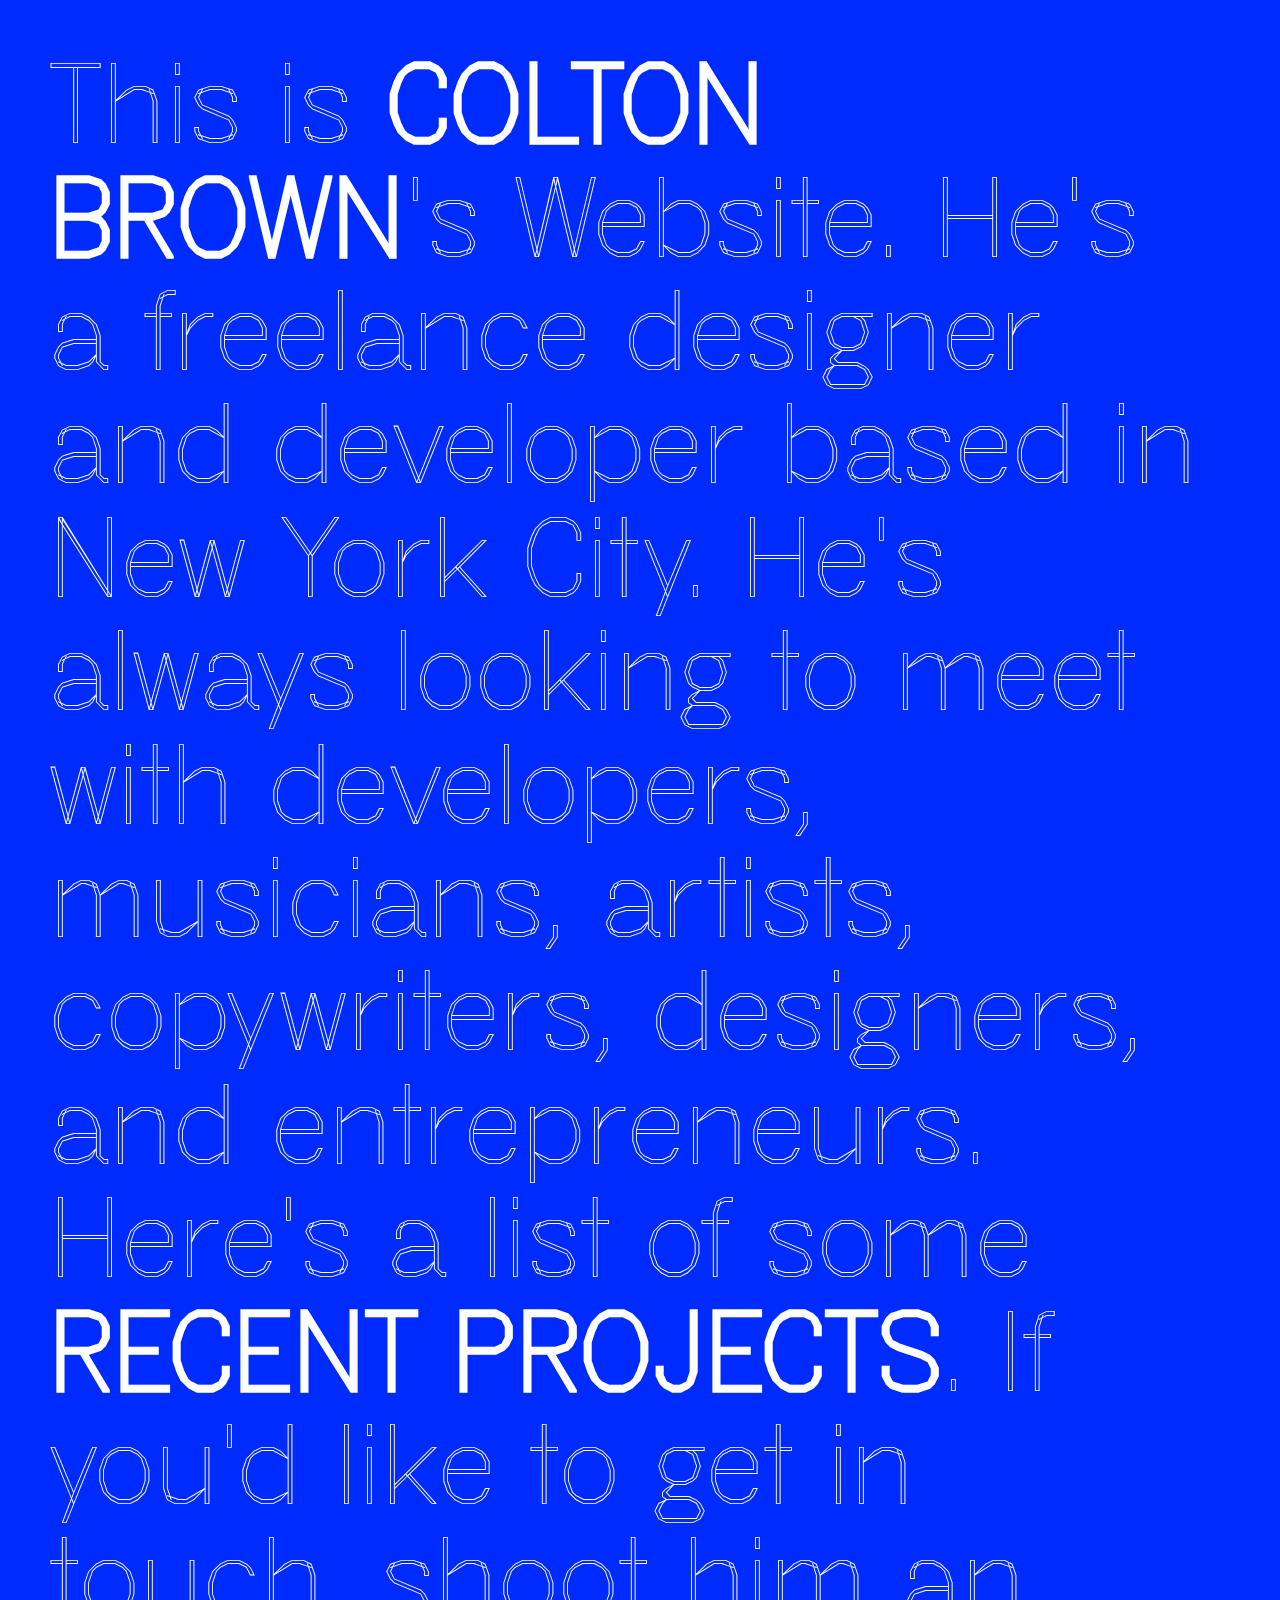
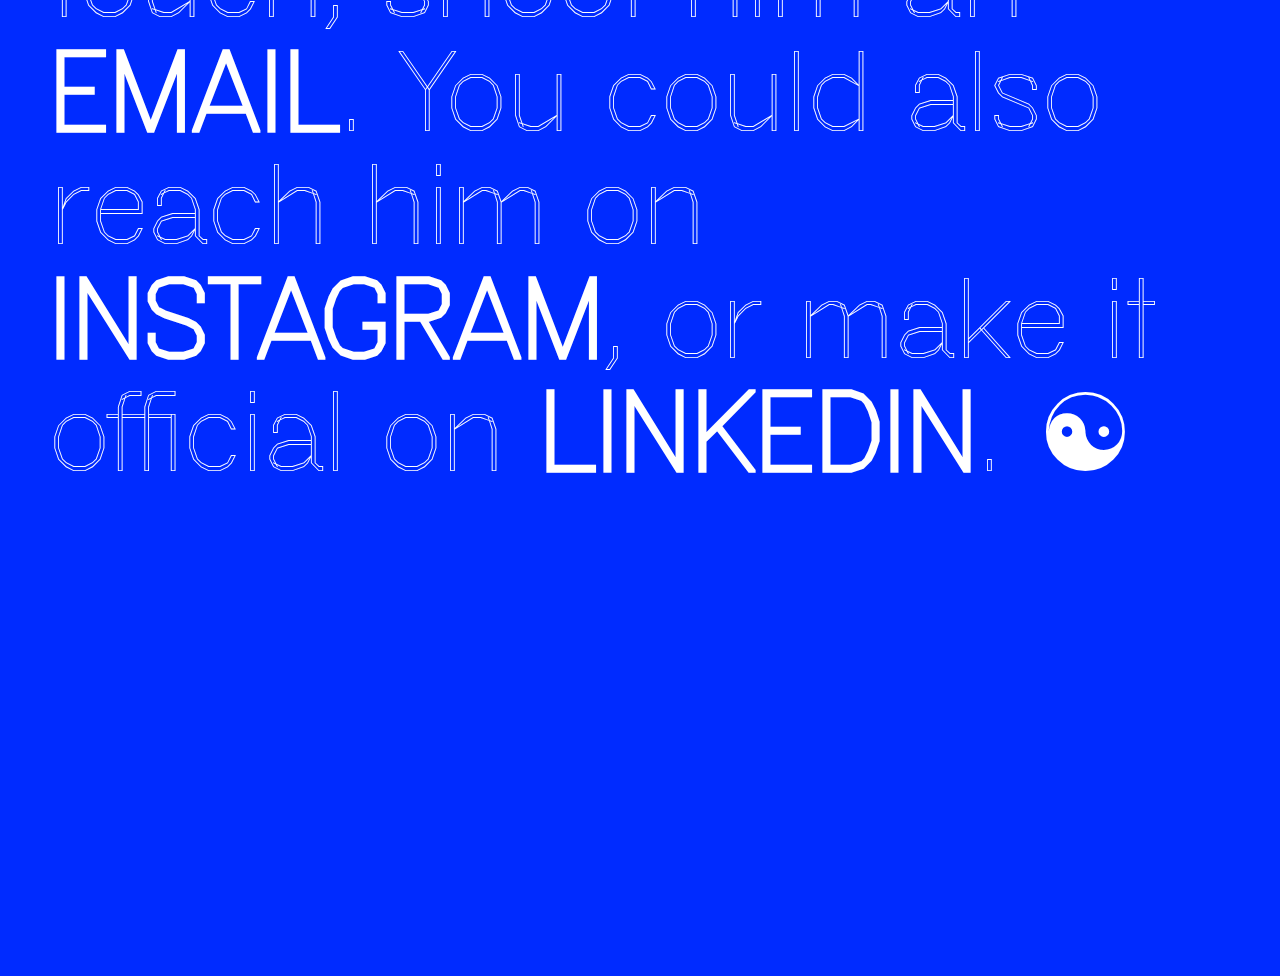
<file: index.html>
<!doctype html>
<html>
  <head>
    <meta http-equiv="Content-Type" content="text/html; charset=utf-8" />
    <link rel="stylesheet" href="mad-sans-regular-web/stylesheet.css" />
    <link rel="stylesheet" href="mad-sans-fill-regular-web/stylesheet.css" />
    <style>
      body {
        font-family: 'mad-sans-regular';
        font-size: 12vmin;
        background: #002bff;
        color: white;
        line-height: 1.05em;
        padding: 0.4em;atu
        cursor: help;
      }
      a {
        color: white;
        text-transform: uppercase;
        text-decoration: none;
      }
      a:hover {
        text-decoration: underline;
      }
      strong {
        font-family: 'mad-sans-regular';
        text-transform: uppercase;
        font-weight: normal;
      }
      strong:hover, .fill {
        font-family: 'mad-sans-fill-regular';
        font-weight: 600;
      }
      .note {
        height: 30em;
      }
      img {
        position: fixed;
        top: 40%;
        z-index: -1;
        width: 5em;
        right: 13%;
        filter: grayscale(100%);
        opacity: 0.8;
      }
      .message {
        margin-bottom: 4em;
      }
    </style>

    <script>
      (function(i,s,o,g,r,a,m){i['GoogleAnalyticsObject']=r;i[r]=i[r]||function(){
      (i[r].q=i[r].q||[]).push(arguments)},i[r].l=1*new Date();a=s.createElement(o),
      m=s.getElementsByTagName(o)[0];a.async=1;a.src=g;m.parentNode.insertBefore(a,m)
      })(window,document,'script','https://www.google-analytics.com/analytics.js','ga');

      ga('create', 'UA-93943838-1', 'auto');
      ga('send', 'pageview');

    </script>

  </head>
  <body>
    <div id="content">
      <div class="message">
        This is <strong class="fill">Colton Brown</strong>'s Website.
        He's a freelance designer and developer based in New York City.
        He's always looking to meet with developers, musicians, artists, copywriters, designers, and entrepreneurs.
        Here's a list of some <a href="https://docs.google.com/document/d/1OtEczshM4BpPhuMfsFLp-VcdDzvyyqzvXy4NFWp7dvk" target="_blank" class="fill">Recent Projects</a>.
        If you'd like to get in touch, shoot him an <a href="mailto:colton@coltonbrown.co" target="_blank" class="fill">email</a>.
        You could also reach him on <a href="https://www.instagram.com/coltonbrown.000" target="_blank" class="fill">instagram</a>,
        or make it official on <a href="https://www.linkedin.com/in/coltontbrown/" target="_blank" class="fill">LinkedIn</a>.
        <span> &#x262F; </span>
      </div>
    </div>
    <script>
      var days = ['Sunday','Monday','Tuesday','Wednesday','Thursday','Friday','Saturday'];
      var day = days[ new Date().getDay() ];
      document.querySelectorAll('.insert-day').forEach(function(el) {
        el.innerHTML = day;
      });
      document.querySelectorAll('.insert-phone').forEach(function(el) {
        el.innerHTML = '401-578-0574';
      });
    </script>
  </body>
</html>
</file>
<file: mad-sans-regular-web/stylesheet.css>
/*
 * Web Fonts from colophon-foundry.org
 *
 * The fonts included in this stylesheet are subject to the End User License you purchased
 * from Colophon Foundry. The fonts are protected under domestic and international trademark and 
 * copyright law. You are prohibited from modifying, reverse engineering, duplicating, or
 * distributing this font software.
 *
 * (c) 2017 Colophon Foundry
 *
 * Licenced to Colton T Brown Netsu
 */

@font-face {
    font-family: 'mad-sans-regular';
    src: url('mad-sans-regular.eot');
    src: url('mad-sans-regular.eot?#iefix') format('embedded-opentype'),
         url('mad-sans-regular.woff') format('woff'),
         url('mad-sans-regular.woff2') format('woff2'),
         url('mad-sans-regular.ttf') format('truetype');
    font-weight: normal;
    font-style: normal;

}
</file>
<file: mad-sans-fill-regular-web/stylesheet.css>
/*
 * Web Fonts from colophon-foundry.org
 *
 * The fonts included in this stylesheet are subject to the End User License you purchased
 * from Colophon Foundry. The fonts are protected under domestic and international trademark and
 * copyright law. You are prohibited from modifying, reverse engineering, duplicating, or
 * distributing this font software.
 *
 * (c) 2017 Colophon Foundry
 *
 * Licenced to Colton T Brown Netsu
 */

@font-face {
    font-family: 'mad-sans-fill-regular';
    src: url('mad-sans-fill-regular.eot');
    src: url('mad-sans-fill-regular.eot?#iefix') format('embedded-opentype'),
         url('mad-sans-fill-regular.woff') format('woff'),
         url('mad-sans-fill-regular.woff2') format('woff2'),
         url('mad-sans-fill-regular.ttf') format('truetype');
    font-weight: normal;
    font-style: normal;

}
</file>
